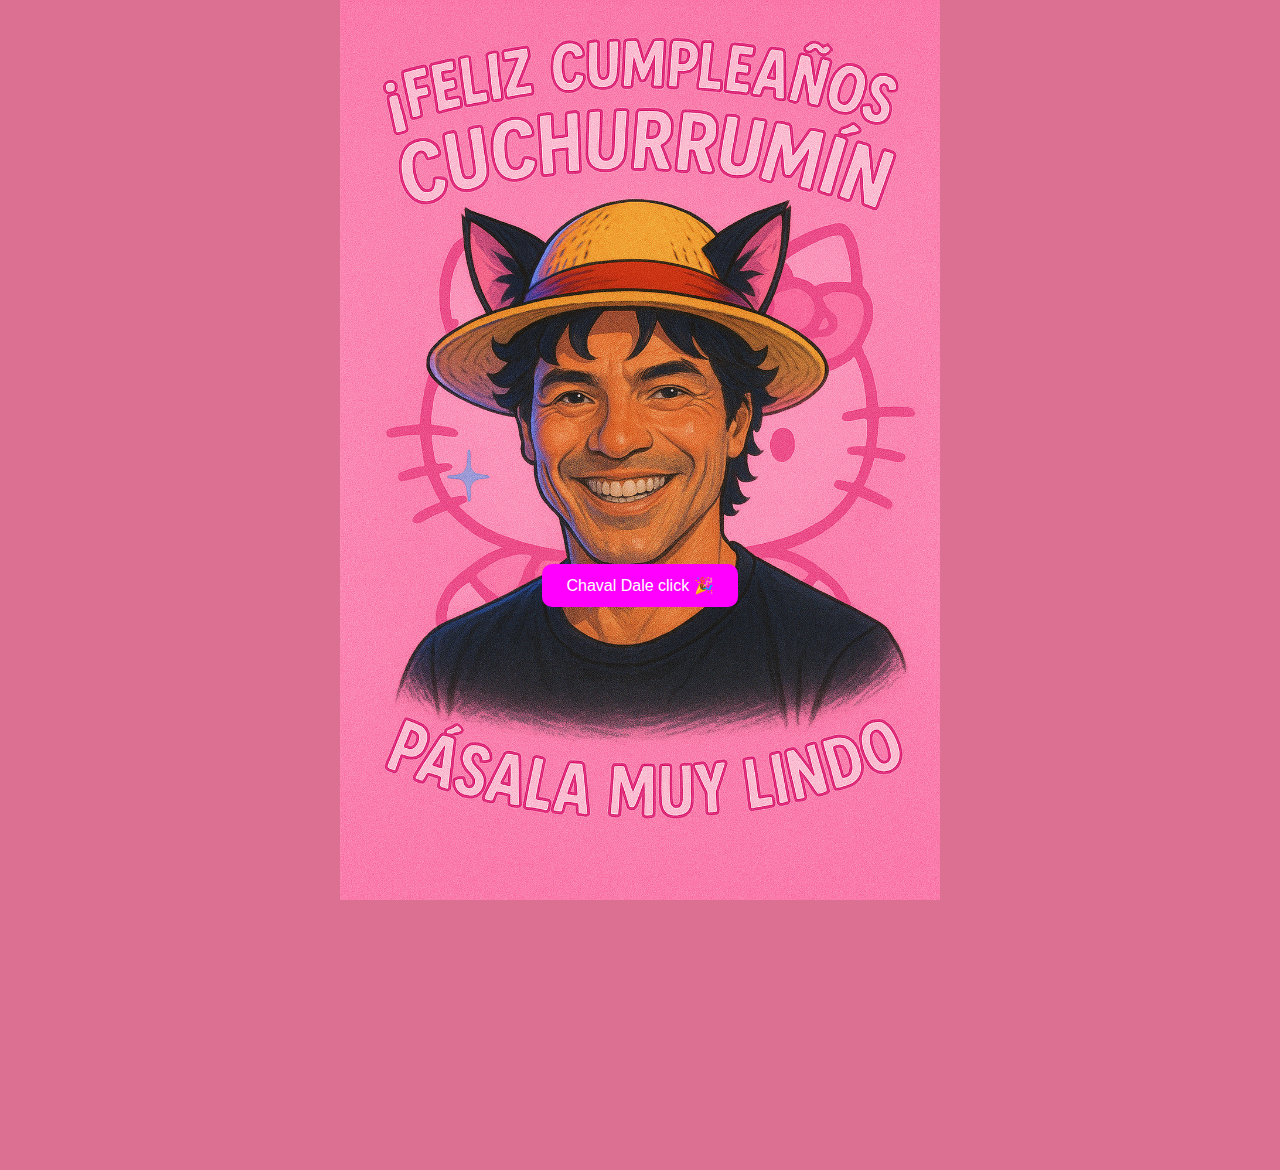
<file: index.html>
<!DOCTYPE html>
<html lang="es">
<head>
  <meta charset="UTF-8" />
  <link rel="stylesheet" href="CSS/estilo.css">
  <title>¡Feliz Cumple Tiziano!</title>
</head>
<body>
  <img id="pastel" src="gif/pastel.gif" alt="Pastel de cumpleaños" />
  <a id="link-carta" href="pagina/index.html">Aqui esta tu carta bro🎁</a>

 <audio id="audio" src="sonido/sonido.mp3" loop></audio>
 <button id="iniciar">
  Chaval Dale click 🎉
</button>
 <script src="JS/main.js"></script>
</body>
</html>
</file>
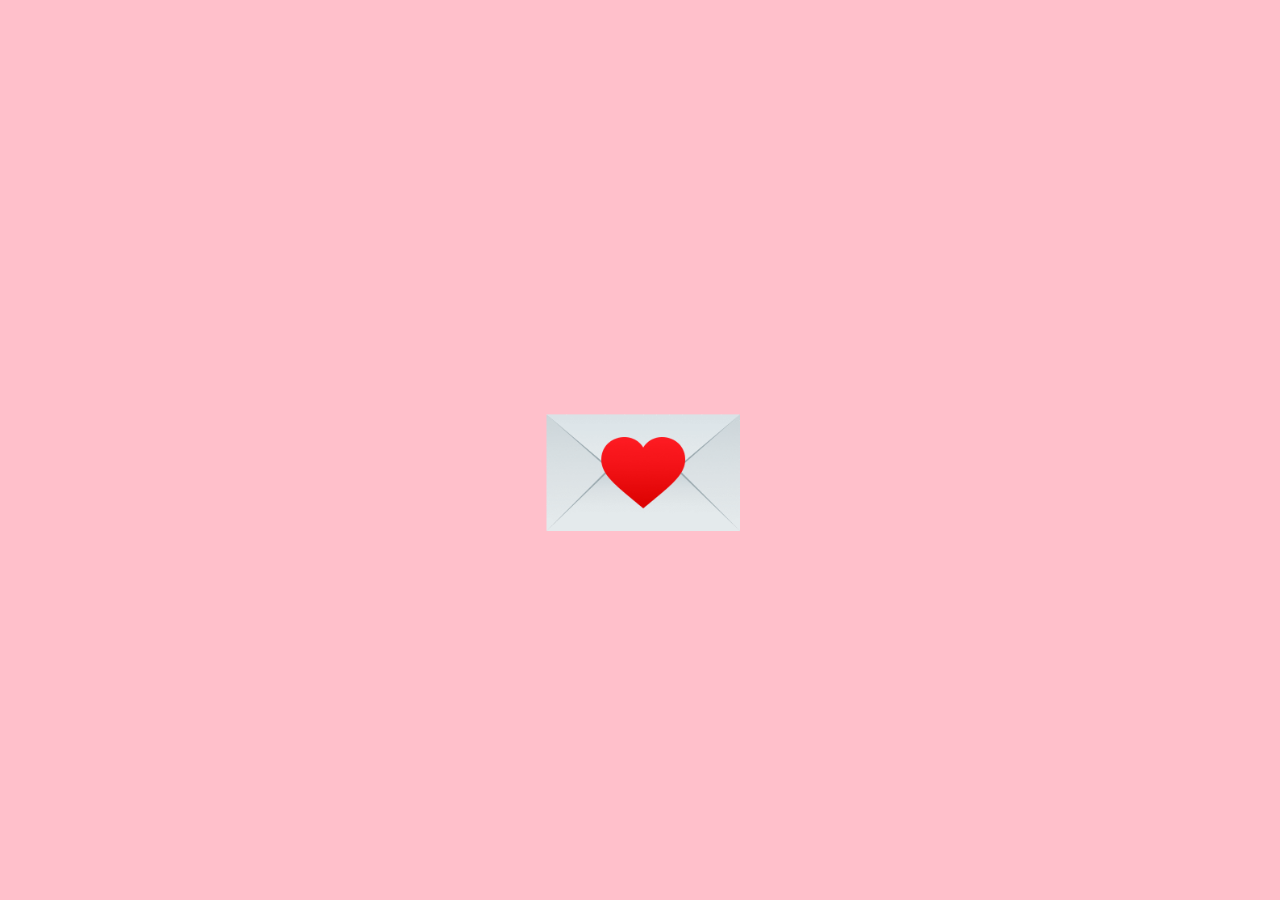
<file: pagina/index.html>
<!DOCTYPE html>
<html lang="es">
<head>
  <meta charset="UTF-8" />
  <title>Carta para mi bro</title>
  <link rel="stylesheet" href="CSS/estil.css">
</head>
<body>
  <img id="carta" src="imagen/carta.png" alt="Carta cerrada" />
  <div id="contenido">
    <h2>¡Feliz Cumpleaños Tiziano!🎉</h2>
    <p>Hola Tiziano Feliz cumpleaños Bro esos 17 añitos no son de cualquiera queria decirte que Te agradezco por ser mi Mejor Amigo aun que no me conozcas tanto de mis problemas o de mi no es necesario con solo estes ahi acompañandome y hablando conmigo es mas que suficiente para agradecerte por lo que hiciste por mi en nuestro años de amistad, esos dias en la escuela o salida entre nosotros hablando o jugando, Donde nos cagabamos de risa eso es lo que eres y lo que siempre tienes que ser sabes que si necesitas a alguien que te escuche yo estoy, si ncesitas a alguien que hable contigo yo estoy, yo sere tu amigo para ayudarte y acompañarte, Y si esta amistad alguna ves termina que ojala que no, No hay que ver lo malo si no los momentos en donde somos felices siempre sigue tus creencias y ve por un camino no hablo del bueno o del malo si no del que crees correcto, La vida es una aprovechala tu puedes estar enojado, triste o lo que sea pero nunca estes mal con la vida porque si no estaras peor alegrate de vivir y poder vivir Te quiero mucho Tizi con cariño 
      David.
    </p>
  </div>

<script src="JS/mane.js"></script>
</body>
</html>
</file>
<file: CSS/estilo.css>
body {
      margin: 0;
      padding: 0;
      background-image: url('../imagenes/fondo-chayanne.png');
      display: flex;
      justify-content: center;
      align-items: center;
      height: 130vh;
      flex-direction: column;
    background-repeat: no-repeat; 
    background-position: center; 
    background-attachment: fixed; 
    min-height: 130vh; 
    display: flex;
    font-family: Arial, sans-serif;
    background-size: contain; 
    background-position: center center;
    background-color:palevioletred; 
}



    #pastel {
      width: 300px;
      display: none;
      align-self: center;
    }

    #link-carta {
      display: none;
      margin-top: 20px;
      padding: 12px 24px;
      background-color:aquamarine;
      border-radius: 10px;
      text-decoration: none;
      font-weight: bold;
      color: fuchsia;
    }
    #iniciar{
        padding: 12px 24px; 
        font-size: 16px; 
        border-radius: 10px; 
        background-color: fuchsia; 
        color: white; 
        border: none; 
        cursor: pointer;


    }
</file>
<file: pagina/CSS/estil.css>
body {
      margin: 0;
      padding: 0;
      background-color: pink;
      color: white;
      display: flex;
      justify-content: center;
      align-items: center;
      height: 100vh;
      flex-direction: column;
    }

    #carta {
      cursor: pointer;
      width: 200px;
    }

    #contenido {
      display: none;
      margin-top: 20px;
      width: 80%;
      max-width: 800px;
      background-color: rgba(243, 10, 60, 0.923);
      color:lightskyblue;
      padding: 20px;
      border-radius: 30px;
      

     font-family: "Playpen Sans Deva", cursive;
     font-optical-sizing: auto;
     font-weight: 300;
     font-style: normal;



    }
</file>
